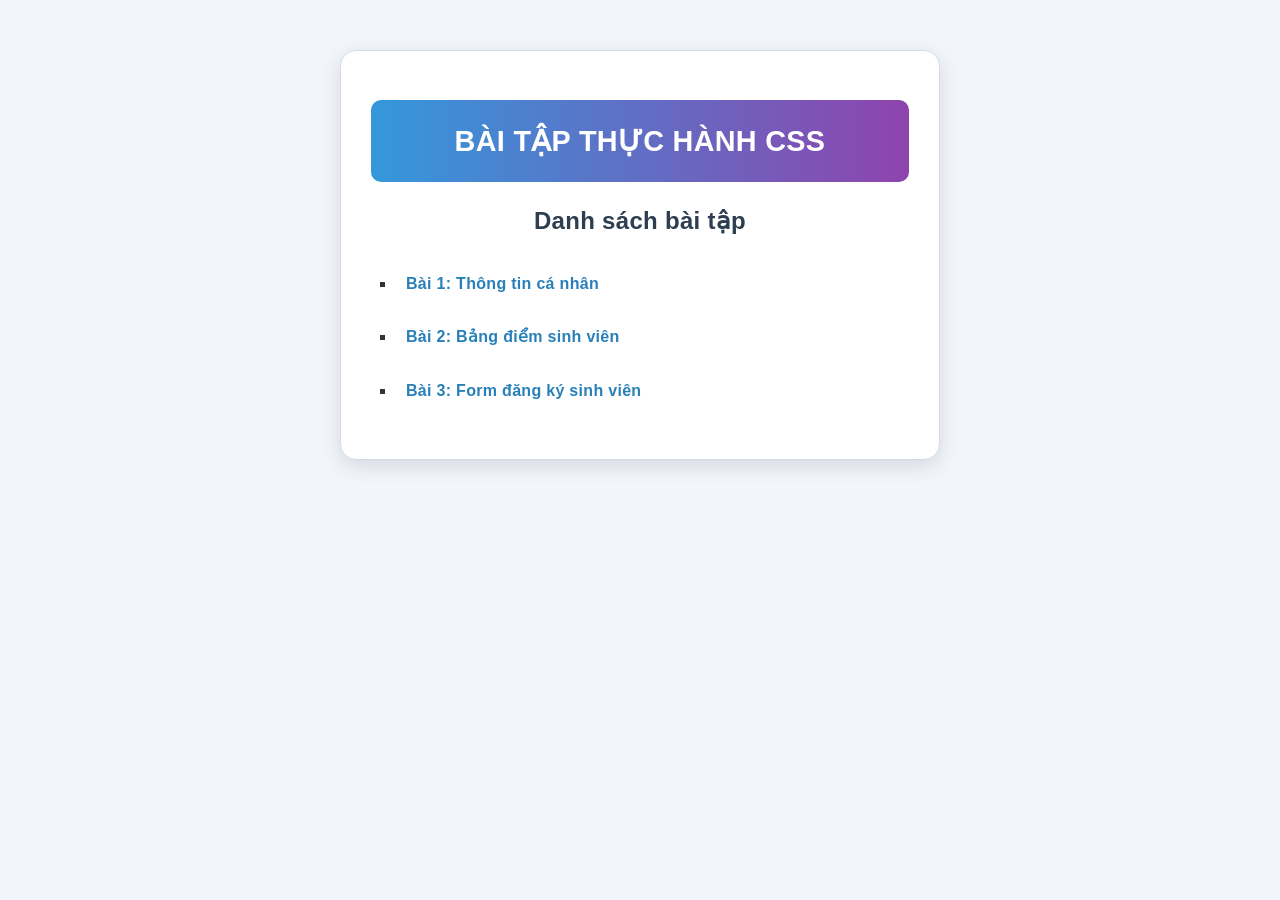
<file: index.html>
<!DOCTYPE html>
<html lang="vi">
<head>
    <meta charset="UTF-8">
    <meta name="viewport" content="width=device-width, initial-scale=1.0">
    <title>Bài tập thực hành CSS</title>
    <link rel="stylesheet" href="./style.css">
</head>
<body>
    <div class="profile">
        <h1>BÀI TẬP THỰC HÀNH CSS</h1>
        <h2>Danh sách bài tập</h2>

        <ul class="hobbies">
            <li><a href="./bai1.html">Bài 1: Thông tin cá nhân</a></li>
            <li><a href="./bai2.html">Bài 2: Bảng điểm sinh viên</a></li>
            <li><a href="./bai3.html">Bài 3: Form đăng ký sinh viên</a></li>
        </ul>
    </div>
</body>
</html>
</file>
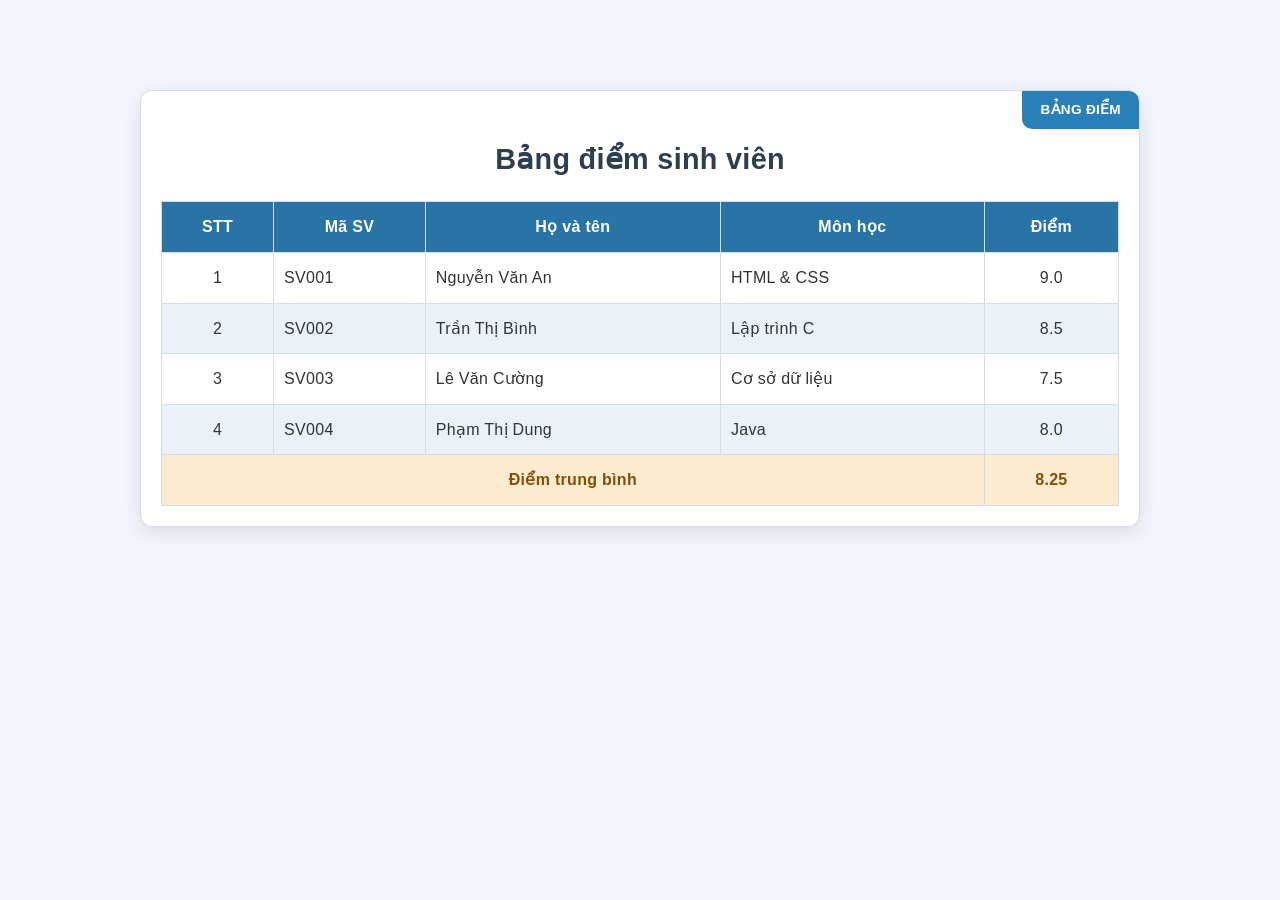
<file: bai2.html>
<!DOCTYPE html>
<html lang="vi">
<head>
    <meta charset="UTF-8">
    <meta name="viewport" content="width=device-width, initial-scale=1.0">
    <title>Bảng điểm sinh viên</title>
    <link rel="stylesheet" href="style.css">
</head>

<body>
    <div class="table-container">
        <span class="table-label">BẢNG ĐIỂM</span>

        <h1>Bảng điểm sinh viên</h1>

        <table class="score-table">
            <thead>
                <tr>
                    <th>STT</th>
                    <th>Mã SV</th>
                    <th>Họ và tên</th>
                    <th>Môn học</th>
                    <th>Điểm</th>
                </tr>
            </thead>

            <tbody>
                <tr>
                    <td>1</td>
                    <td>SV001</td>
                    <td>Nguyễn Văn An</td>
                    <td>HTML & CSS</td>
                    <td>9.0</td>
                </tr>

                <tr>
                    <td>2</td>
                    <td>SV002</td>
                    <td>Trần Thị Bình</td>
                    <td>Lập trình C</td>
                    <td>8.5</td>
                </tr>

                <tr>
                    <td>3</td>
                    <td>SV003</td>
                    <td>Lê Văn Cường</td>
                    <td>Cơ sở dữ liệu</td>
                    <td>7.5</td>
                </tr>

                <tr>
                    <td>4</td>
                    <td>SV004</td>
                    <td>Phạm Thị Dung</td>
                    <td>Java</td>
                    <td>8.0</td>
                </tr>

                <tr class="average-row">
                    <td colspan="4">Điểm trung bình</td>
                    <td>8.25</td>
                </tr>
            </tbody>
        </table>
    </div>
</body>
</html>
</file>
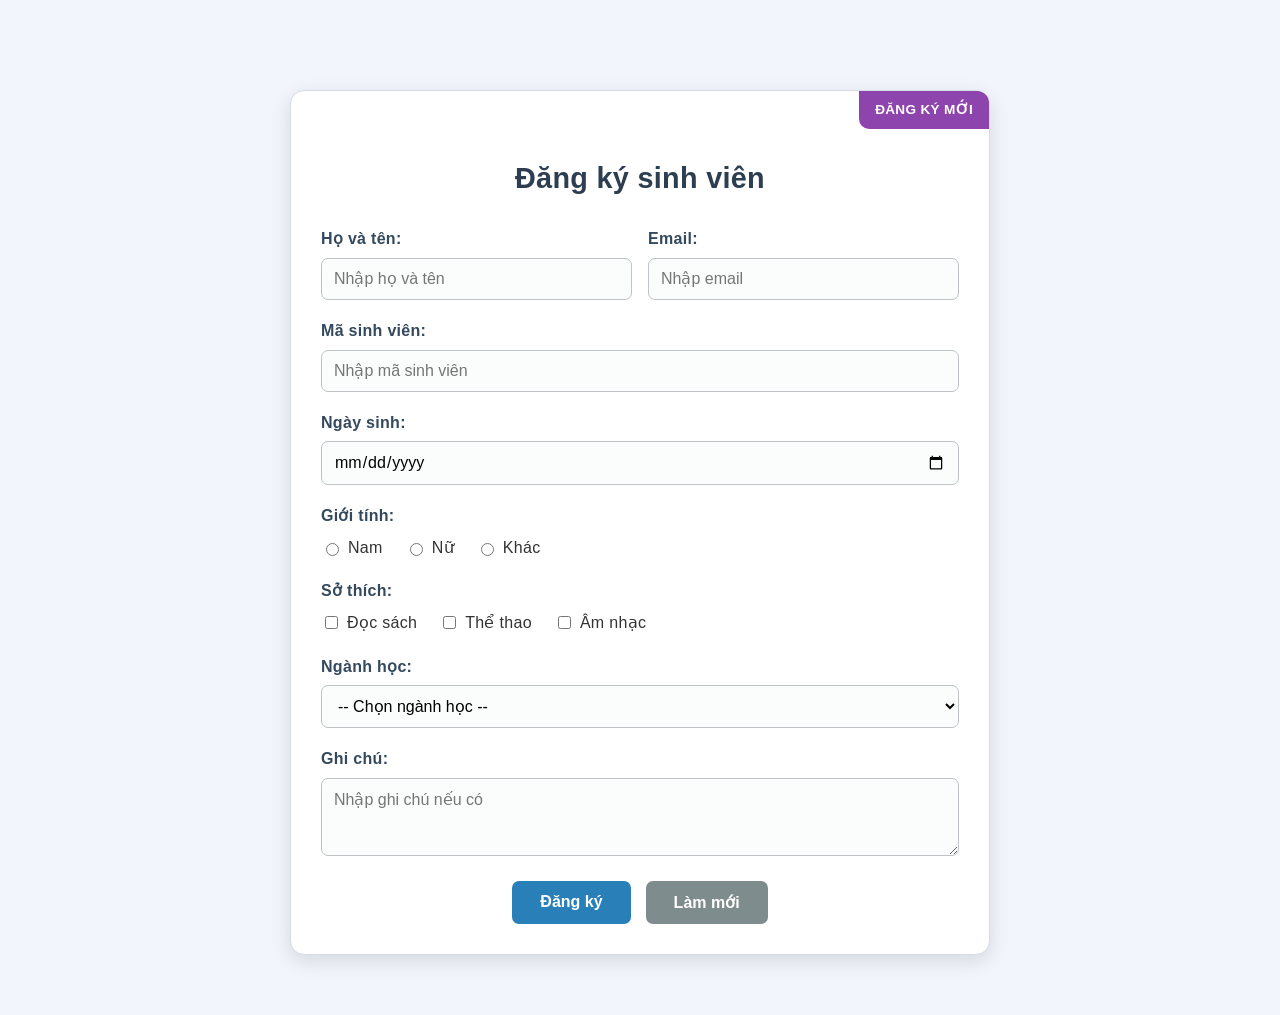
<file: bai3.html>
<!DOCTYPE html>
<html lang="vi">
<head>
    <meta charset="UTF-8">
    <meta name="viewport" content="width=device-width, initial-scale=1.0">
    <title>Form đăng ký sinh viên</title>
    <link rel="stylesheet" href="style.css">
</head>

<body>
    <div class="form-container">
        <span class="form-label">ĐĂNG KÝ MỚI</span>

        <h1>Đăng ký sinh viên</h1>

        <form action="#" method="post">
            <div class="form-row">
                <div class="form-group">
                    <label for="fullname">Họ và tên:</label>
                    <input
                        type="text"
                        id="fullname"
                        name="fullname"
                        placeholder="Nhập họ và tên"
                        required
                    >
                </div>

                <div class="form-group">
                    <label for="email">Email:</label>
                    <input
                        type="email"
                        id="email"
                        name="email"
                        placeholder="Nhập email"
                        required
                    >
                </div>
            </div>

            <div class="form-group">
                <label for="student-id">Mã sinh viên:</label>
                <input
                    type="text"
                    id="student-id"
                    name="student-id"
                    placeholder="Nhập mã sinh viên"
                    required
                >
            </div>

            <div class="form-group">
                <label for="birthday">Ngày sinh:</label>
                <input
                    type="date"
                    id="birthday"
                    name="birthday"
                    required
                >
            </div>

            <div class="form-group">
                <label>Giới tính:</label>
                <div class="options">
                    <label>
                        <input type="radio" name="gender" value="nam" required>
                        Nam
                    </label>

                    <label>
                        <input type="radio" name="gender" value="nu">
                        Nữ
                    </label>

                    <label>
                        <input type="radio" name="gender" value="khac">
                        Khác
                    </label>
                </div>
            </div>

            <div class="form-group">
                <label>Sở thích:</label>
                <div class="options">
                    <label>
                        <input type="checkbox" name="hobby" value="doc-sach">
                        Đọc sách
                    </label>

                    <label>
                        <input type="checkbox" name="hobby" value="the-thao">
                        Thể thao
                    </label>

                    <label>
                        <input type="checkbox" name="hobby" value="am-nhac">
                        Âm nhạc
                    </label>
                </div>
            </div>

            <div class="form-group">
                <label for="major">Ngành học:</label>
                <select id="major" name="major" required>
                    <option value="">-- Chọn ngành học --</option>
                    <option value="cntt">Thương mại điện tử</option>
                    <option value="kinhte">Kinh tế</option>
                    <option value="ngoaingu">Ngoại ngữ</option>
                </select>
            </div>

            <div class="form-group">
                <label for="note">Ghi chú:</label>
                <textarea
                    id="note"
                    name="note"
                    rows="3"
                    placeholder="Nhập ghi chú nếu có"
                ></textarea>
            </div>

            <div class="form-buttons">
                <button type="submit">Đăng ký</button>
                <button type="reset" class="reset-button">Làm mới</button>
            </div>
        </form>
    </div>
</body>
</html>
</file>
<file: style.css>
/* =====================================
   1. CSS CHUNG
===================================== */

* {
    box-sizing: border-box;
}

body {
    font-family: Arial, Helvetica, sans-serif;
    font-size: 16px;
    color: #333333;
    background-color: #f2f6fc;
    line-height: 1.6;
    letter-spacing: 0.3px;
    margin: 0;
    padding: 30px 15px;
}

/* Group selector */
h1, h2 {
    text-align: center;
    color: #2c3e50;
}

/* Element selector */
p {
    font-size: 1rem;
    margin: 10px 0;
}

/* =====================================
   2. BÀI 1 - PROFILE CARD
===================================== */

.profile {
    width: 90%;
    max-width: 600px;
    margin: 20px auto;
    padding: 30px;
    border: 1px solid #d5dce5;
    border-radius: 16px;
    background-color: #ffffff;
    box-shadow: 0 6px 20px rgba(0, 0, 0, 0.12);
}

/* Background gradient cho tiêu đề */
.profile h1 {
    color: white;
    background-image: linear-gradient(
        to right,
        #3498db,
        #8e44ad
    );
    padding: 18px;
    border-radius: 10px;
    font-size: 1.8rem;
}

/* ID selector */
#avatar {
    display: block;
    width: 150px;
    height: 150px;
    object-fit: cover;
    border-radius: 50%;
    border: 4px solid #3498db;
    margin: 20px auto;
}

/* Descendant selector */
.profile p {
    color: #444444;
    font-size: 1rem;
    line-height: 1.8;
}

/* Inline CSS trong HTML sẽ đổi màu họ tên */

.hobbies {
    list-style-type: square;
    padding-left: 25px;
}

.hobbies li {
    margin: 8px 0;
    padding: 10px;
    border-radius: 6px;
    transition: background-color 0.3s, color 0.3s;
}

.hobbies li:hover {
    background-color: #d6eaf8;
    color: #154360;
}

a {
    color: #2980b9;
    text-decoration: none;
    font-weight: bold;
}

a:hover {
    color: #e74c3c;
    text-decoration: underline;
}

/* =====================================
   3. BÀI 2 - BẢNG ĐIỂM
===================================== */

.table-container {
    position: relative;
    width: 95%;
    max-width: 1000px;
    margin: 60px auto 30px;
    padding: 35px 20px 20px;
    background-color: #ffffff;
    border: 1px solid #d5dce5;
    border-radius: 12px;
    box-shadow: 0 5px 18px rgba(0, 0, 0, 0.1);
}

.table-container h1 {
    margin-top: 10px;
    font-size: 1.8rem;
}

/* Position absolute cho nhãn */
.table-label {
    position: absolute;
    top: 0;
    right: 0;
    padding: 8px 18px;
    background-color: #2980b9;
    color: white;
    font-size: 0.85rem;
    font-weight: bold;
    border-radius: 0 10px 0 10px;
}

.score-table {
    width: 100%;
    max-width: 100%;
    margin: auto;
    border-collapse: collapse;
    font-size: 1rem;
}

.score-table th,
.score-table td {
    border: 1px solid #d5dce5;
    padding: 12px 10px;
    text-align: left;
}

/* Dòng tiêu đề */
.score-table thead th {
    background-color: #2874a6;
    color: #ffffff;
    text-align: center;
    font-weight: bold;
}

/* Căn giữa cột STT */
.score-table th:first-child,
.score-table td:first-child {
    text-align: center;
}

/* Căn giữa cột Điểm */
.score-table th:last-child,
.score-table td:last-child {
    text-align: center;
}

/* Xen kẽ dòng chẵn và lẻ */
.score-table tbody tr:nth-child(odd) {
    background-color: #ffffff;
}

.score-table tbody tr:nth-child(even) {
    background-color: #eaf2f8;
}

/* Hover trên từng dòng */
.score-table tbody tr:hover {
    background-color: #d4efdf;
}

/* Dòng điểm trung bình */
.score-table tbody tr.average-row {
    background-color: #fdebd0;
    color: #7e5109;
    font-weight: bold;
}

/* =====================================
   4. BÀI 3 - FORM ĐĂNG KÝ
===================================== */

.form-container {
    position: relative;
    width: 95%;
    max-width: 700px;
    margin: 60px auto 30px;
    padding: 45px 30px 30px;
    background-color: #ffffff;
    border: 1px solid #d5dce5;
    border-radius: 14px;
    box-shadow: 0 6px 20px rgba(0, 0, 0, 0.12);
}

.form-container h1 {
    margin-bottom: 25px;
    font-size: 1.8rem;
}

/* Nhãn ĐĂNG KÝ MỚI */
.form-label {
    position: absolute;
    top: 0;
    right: 0;
    padding: 8px 16px;
    color: white;
    background-color: #8e44ad;
    font-size: 0.85rem;
    font-weight: bold;
    border-radius: 0 12px 0 10px;
}

/* Flexbox cho họ tên và email */
.form-row {
    display: flex;
    gap: 16px;
    flex-wrap: wrap;
}

.form-row .form-group {
    flex: 1 1 220px;
    min-width: 0;
}

.form-group {
    margin-bottom: 18px;
}

.form-group > label {
    display: block;
    margin-bottom: 6px;
    font-weight: bold;
    color: #34495e;
}

/* Các trường nhập liệu có kích thước thống nhất */
.form-group input:not([type="radio"]):not([type="checkbox"]),
.form-group select,
.form-group textarea {
    display: block;
    width: 100%;
    padding: 11px 12px;
    border: 1px solid #bdc3c7;
    border-radius: 7px;
    background-color: #fbfcfc;
    font-family: inherit;
    font-size: 1rem;
    transition: border-color 0.3s, box-shadow 0.3s;
}

/* Focus selector */
.form-group input:focus,
.form-group select:focus,
.form-group textarea:focus {
    outline: none;
    border-color: #3498db;
    box-shadow: 0 0 0 3px rgba(52, 152, 219, 0.2);
    background-color: #ffffff;
}

.form-group textarea {
    resize: vertical;
}

/* Radio và checkbox nằm ngang */
.options {
    display: flex;
    flex-wrap: wrap;
    align-items: center;
    gap: 12px 22px;
}

.options label {
    display: inline-flex;
    align-items: center;
    gap: 6px;
    font-weight: normal;
    cursor: pointer;
}

.options input {
    accent-color: #2980b9;
}

/* Flexbox cho các nút */
.form-buttons {
    display: flex;
    justify-content: center;
    gap: 15px;
    margin-top: 25px;
}

.form-buttons button {
    padding: 12px 28px;
    border: none;
    border-radius: 7px;
    background-color: #2980b9;
    color: white;
    font-size: 1rem;
    font-weight: bold;
    cursor: pointer;
    transition: background-color 0.3s, transform 0.2s;
}

/* Hover selector cho nút */
.form-buttons button:hover {
    background-color: #1a5276;
    transform: translateY(-2px);
}

.form-buttons .reset-button {
    background-color: #7f8c8d;
}

.form-buttons .reset-button:hover {
    background-color: #566573;
}

/* Responsive cho điện thoại */
@media (max-width: 480px) {
    body {
        padding: 15px 8px;
    }

    .profile,
    .table-container,
    .form-container {
        width: 100%;
        padding: 25px 15px;
    }

    .profile h1,
    .form-container h1,
    .table-container h1 {
        font-size: 1.4rem;
    }

    .score-table {
        font-size: 0.8rem;
    }

    .score-table th,
    .score-table td {
        padding: 8px 5px;
        overflow-wrap: anywhere;
    }

    .form-buttons button {
        padding: 10px 18px;
    }
}
</file>
